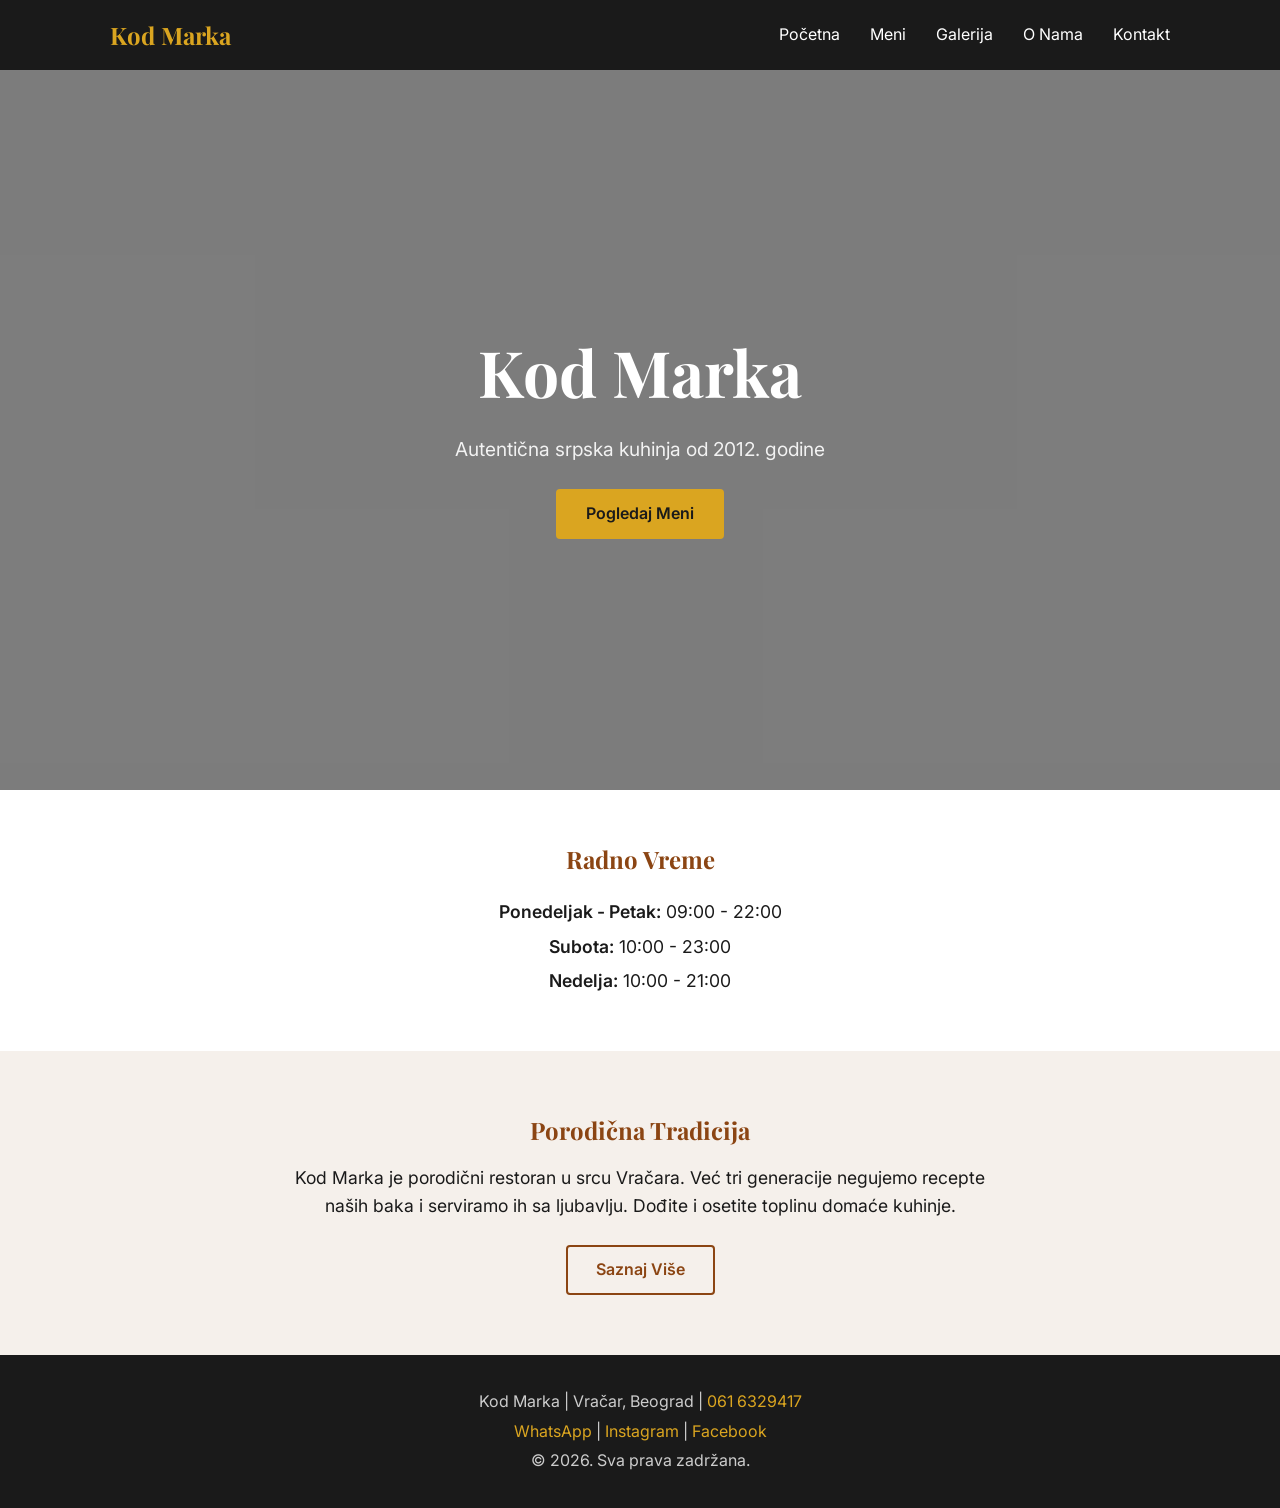
<file: index.html>
<!DOCTYPE html>
<html lang="sr">
<head>
    <meta charset="UTF-8">
    <meta name="viewport" content="width=device-width, initial-scale=1.0">
    <title>Kod Marka - Restoran u Vračaru</title>
    <link rel="stylesheet" href="style.css">
    <link href="https://fonts.googleapis.com/css2?family=Playfair+Display:wght@400;700&family=Inter:wght@400;600&display=swap" rel="stylesheet">
</head>
<body>

    <!-- ========== NAVIGATION ========== -->
    <nav>
        <div class="nav-container">
            <div class="logo">
                <a href="#">Kod Marka</a>
            </div>
            <ul class="nav-links" id="navLinks">
                <li><a href="index.html">Početna</a></li>
                <li><a href="menu.html">Meni</a></li>
                <li><a href="gallery.html">Galerija</a></li>
                <li><a href="about.html">O Nama</a></li>
                <li><a href="contact.html">Kontakt</a></li>
            </ul>
            <button class="hamburger" id="hamburger">☰</button>
        </div>
    </nav>

    <!-- ========== HERO ========== -->
    <header class="hero">
        <div class="hero-content">
            <h1>Kod Marka</h1>
            <p>Autentična srpska kuhinja od 2012. godine</p>
            <a href="menu.html" class="btn">Pogledaj Meni</a>
        </div>
    </header>

    <!-- ========== OPENING HOURS ========== -->
    <section class="hours">
        <div class="container">
            <h2>Radno Vreme</h2>
            <ul>
                <li><span>Ponedeljak - Petak:</span> 09:00 - 22:00</li>
                <li><span>Subota:</span> 10:00 - 23:00</li>
                <li><span>Nedelja:</span> 10:00 - 21:00</li>
            </ul>
        </div>
    </section>

    <!-- ========== ABOUT TEASER ========== -->
    <section class="about-teaser">
        <div class="container">
            <h2>Porodična Tradicija</h2>
            <p>Kod Marka je porodični restoran u srcu Vračara. Već tri generacije negujemo recepte naših baka i serviramo ih sa ljubavlju. Dođite i osetite toplinu domaće kuhinje.</p>
            <a href="about.html" class="btn-secondary">Saznaj Više</a>
        </div>
    </section>

    <!-- ========== FOOTER ========== -->
    <footer>
        <div class="container">
            <p>Kod Marka | Vračar, Beograd | <a href="tel:+381616329417">061 6329417</a></p>
            <p><a href="https://wa.me/381616329417">WhatsApp</a> | <a href="#">Instagram</a> | <a href="#">Facebook</a></p>
            <p>&copy; 2026. Sva prava zadržana.</p>
        </div>
    </footer>

    <script src="script.js"></script>
</body>
</html>
</file>
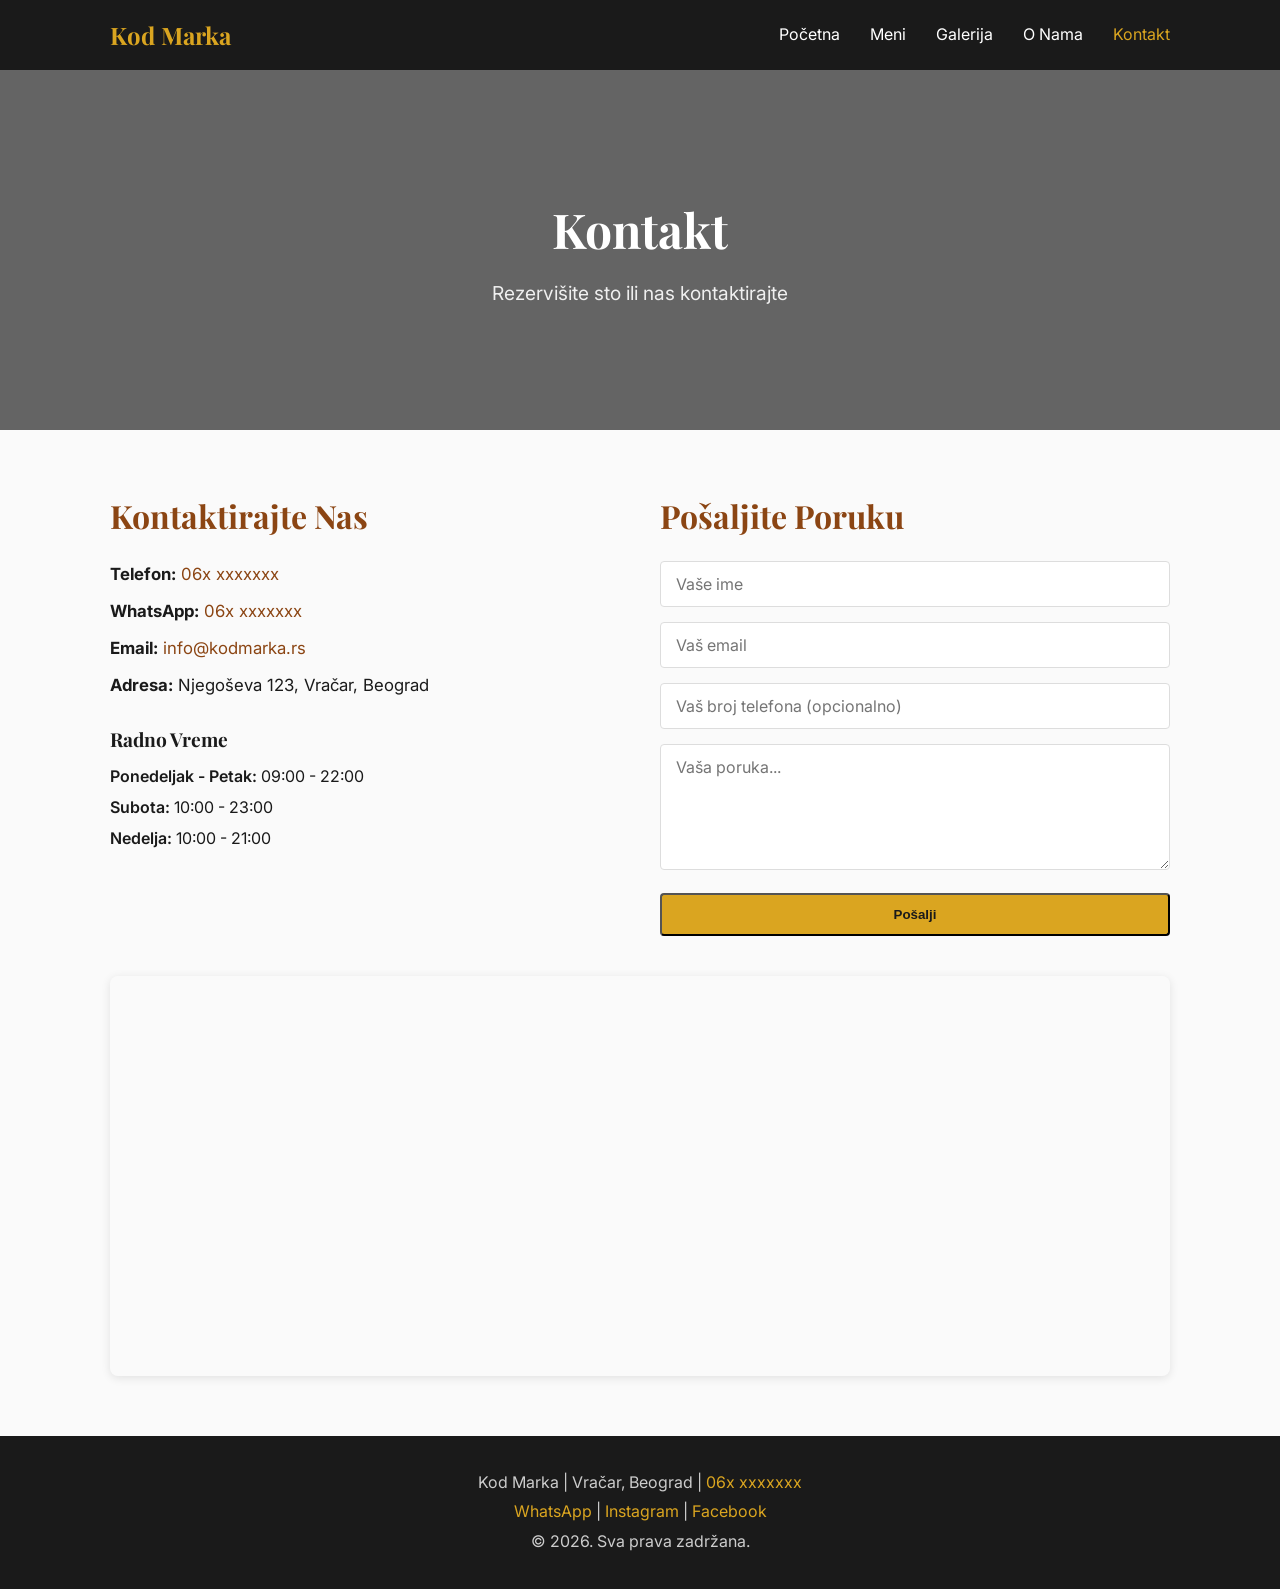
<file: contact.html>
<!DOCTYPE html>
<html lang="sr">
<head>
    <meta charset="UTF-8">
    <meta name="viewport" content="width=device-width, initial-scale=1.0">
    <title>Kontakt - Kod Marka</title>
    <link rel="stylesheet" href="style.css">
    <link href="https://fonts.googleapis.com/css2?family=Playfair+Display:wght@400;700&family=Inter:wght@400;600&display=swap" rel="stylesheet">
</head>
<body>

    <!-- ========== NAVIGATION ========== -->
    <nav>
        <div class="nav-container">
            <div class="logo"><a href="index.html">Kod Marka</a></div>
            <ul class="nav-links" id="navLinks">
                <li><a href="index.html">Početna</a></li>
                <li><a href="menu.html">Meni</a></li>
                <li><a href="gallery.html">Galerija</a></li>
                <li><a href="about.html">O Nama</a></li>
                <li><a href="contact.html" class="active">Kontakt</a></li>
            </ul>
            <button class="hamburger" id="hamburger">☰</button>
        </div>
    </nav>

    <!-- ========== CONTACT HERO ========== -->
    <header class="page-hero contact-hero">
        <div class="hero-content">
            <h1>Kontakt</h1>
            <p>Rezervišite sto ili nas kontaktirajte</p>
        </div>
    </header>

    <!-- ========== CONTACT SECTION ========== -->
    <section class="contact-section">
        <div class="container">
            <div class="contact-grid">
                <div class="contact-info">
                    <h2>Kontaktirajte Nas</h2>
                    <p><strong>Telefon:</strong> <a href="tel:+3816xxxxxxx">06x xxxxxxx</a></p>
                    <p><strong>WhatsApp:</strong> <a href="https://wa.me/3816xxxxxxx">06x xxxxxxx</a></p>
                    <p><strong>Email:</strong> <a href="mailto:info@kodmarka.rs">info@kodmarka.rs</a></p>
                    <p><strong>Adresa:</strong> Njegoševa 123, Vračar, Beograd</p>

                    <h3>Radno Vreme</h3>
                    <ul>
                        <li><span>Ponedeljak - Petak:</span> 09:00 - 22:00</li>
                        <li><span>Subota:</span> 10:00 - 23:00</li>
                        <li><span>Nedelja:</span> 10:00 - 21:00</li>
                    </ul>
                </div>

                <div class="contact-form">
                    <h2>Pošaljite Poruku</h2>
                    <form action="https://formspree.io/f/your-form-id" method="POST">
                        <input type="text" name="name" placeholder="Vaše ime" required>
                        <input type="email" name="email" placeholder="Vaš email" required>
                        <input type="tel" name="phone" placeholder="Vaš broj telefona (opcionalno)">
                        <textarea name="message" rows="5" placeholder="Vaša poruka..." required></textarea>
                        <button type="submit" class="btn">Pošalji</button>
                    </form>
                </div>
            </div>

            <!-- Google Maps -->
            <div class="map-container">
                <iframe 
                    src="https://www.google.com/maps/embed?pb=!1m18!1m12!1m3!1d2830.1234567890123!2d20.468!3d44.804!2m3!1f0!2f0!3f0!3m2!1i1024!2i768!4f13.1!3m3!1m2!1s0x0%3A0x0!2zNDTCsDQ4JzE0LjQiTiAyMMKwMjgnMDQuOCJF!5e0!3m2!1sen!2srs!4v1234567890" 
                    width="100%" 
                    height="400" 
                    style="border:0;" 
                    allowfullscreen="" 
                    loading="lazy">
                </iframe>
            </div>
        </div>
    </section>

    <!-- ========== FOOTER ========== -->
    <footer>
        <div class="container">
            <p>Kod Marka | Vračar, Beograd | <a href="tel:+3816xxxxxxx">06x xxxxxxx</a></p>
            <p><a href="https://wa.me/3816xxxxxxx">WhatsApp</a> | <a href="#">Instagram</a> | <a href="#">Facebook</a></p>
            <p>&copy; 2026. Sva prava zadržana.</p>
        </div>
    </footer>

    <script src="script.js"></script>
</body>
</html>
</file>
<file: style.css>
/* ===== RESET & BASE ===== */
* {
    margin: 0;
    padding: 0;
    box-sizing: border-box;
}

body {
    font-family: 'Inter', sans-serif;
    color: #1A1A1A;
    background: #FAFAFA;
    line-height: 1.6;
}

h1, h2, h3 {
    font-family: 'Playfair Display', serif;
    font-weight: 700;
}

.container {
    max-width: 1100px;
    margin: 0 auto;
    padding: 0 20px;
}

a {
    text-decoration: none;
    color: inherit;
}

.btn {
    display: inline-block;
    background: #DAA520;
    color: #1A1A1A;
    padding: 12px 30px;
    border-radius: 4px;
    font-weight: 600;
    transition: background 0.3s;
}

.btn:hover {
    background: #C49A1A;
}

.btn-secondary {
    display: inline-block;
    border: 2px solid #8B4513;
    color: #8B4513;
    padding: 10px 28px;
    border-radius: 4px;
    font-weight: 600;
    transition: background 0.3s;
}

.btn-secondary:hover {
    background: #8B4513;
    color: #FFF;
}

/* ===== NAVIGATION ===== */
nav {
    background: #1A1A1A;
    color: #FFF;
    padding: 16px 0;
    position: fixed;
    width: 100%;
    top: 0;
    z-index: 100;
}

.nav-container {
    display: flex;
    justify-content: space-between;
    align-items: center;
    max-width: 1100px;
    margin: 0 auto;
    padding: 0 20px;
}

.logo a {
    font-family: 'Playfair Display', serif;
    font-size: 1.5rem;
    font-weight: 700;
    color: #DAA520;
}

.nav-links {
    list-style: none;
    display: flex;
    gap: 30px;
}

.nav-links a {
    color: #FFF;
    font-weight: 400;
    transition: color 0.3s;
}

.nav-links a:hover {
    color: #DAA520;
}

.hamburger {
    display: none;
    font-size: 1.5rem;
    background: none;
    border: none;
    color: #FFF;
    cursor: pointer;
}

/* ===== HERO ===== */
.hero {
    height: 80vh;
    background-image: url('https://images.unsplash.com/photo-1517248135467-4c7edcad34c4?w=1200');
    background-size: cover;
    background-position: center;
    display: flex;
    align-items: center;
    justify-content: center;
    text-align: center;
    color: #FFF;
    margin-top: 70px;
    position: relative;
}

.hero::after {
    content: '';
    position: absolute;
    inset: 0;
    background: rgba(0,0,0,0.5);
}

.hero-content {
    position: relative;
    z-index: 1;
}

.hero h1 {
    font-size: 4rem;
    margin-bottom: 10px;
}

.hero p {
    font-size: 1.2rem;
    margin-bottom: 25px;
    opacity: 0.9;
}

/* ===== OPENING HOURS ===== */
.hours {
    background: #FFF;
    padding: 50px 0;
    text-align: center;
}

.hours h2 {
    margin-bottom: 20px;
    color: #8B4513;
}

.hours ul {
    list-style: none;
    font-size: 1.1rem;
}

.hours ul li {
    margin: 6px 0;
}

.hours ul li span {
    font-weight: 600;
}

/* ===== ABOUT TEASER ===== */
.about-teaser {
    padding: 60px 0;
    text-align: center;
    background: #F5F0EB;
}

.about-teaser h2 {
    color: #8B4513;
    margin-bottom: 15px;
}

.about-teaser p {
    max-width: 700px;
    margin: 0 auto 25px;
    font-size: 1.1rem;
}

/* ===== FOOTER ===== */
footer {
    background: #1A1A1A;
    color: #CCC;
    text-align: center;
    padding: 30px 0;
}

footer a {
    color: #DAA520;
}

footer a:hover {
    color: #FFF;
}

footer p {
    margin: 4px 0;
}

/* ===== ACTIVE NAV LINK ===== */
.nav-links a.active {
    color: #DAA520;
}

/* ===== PAGE HERO (for inner pages) ===== */
.page-hero {
    height: 40vh;
    background-size: cover;
    background-position: center;
    display: flex;
    align-items: center;
    justify-content: center;
    text-align: center;
    color: #FFF;
    margin-top: 70px;
    position: relative;
}

.page-hero::after {
    content: '';
    position: absolute;
    inset: 0;
    background: rgba(0,0,0,0.6);
}

.page-hero .hero-content {
    position: relative;
    z-index: 1;
}

.page-hero h1 {
    font-size: 3rem;
    margin-bottom: 10px;
}

.page-hero p {
    font-size: 1.2rem;
    opacity: 0.9;
}

.menu-hero {
    background-image: url('https://images.unsplash.com/photo-1555939594-58d7cb561ad1?w=1200');
}

.gallery-hero {
    background-image: url('https://images.unsplash.com/photo-1517248135467-4c7edcad34c4?w=1200');
}

.about-hero {
    background-image: url('https://images.unsplash.com/photo-1555396273-367ea4eb4db5?w=1200');
}

.contact-hero {
    background-image: url('https://images.unsplash.com/photo-1414235077428-338989a2e8c0?w=1200');
}

/* ===== MENU PAGE ===== */
.menu-section {
    padding: 60px 0;
    background: #FAFAFA;
}

.menu-filters {
    text-align: center;
    margin-bottom: 40px;
}

.menu-filters .filter-btn {
    background: none;
    border: 2px solid #8B4513;
    color: #8B4513;
    padding: 8px 20px;
    margin: 0 5px 10px 5px;
    border-radius: 20px;
    cursor: pointer;
    font-weight: 600;
    transition: all 0.3s;
}

.menu-filters .filter-btn.active,
.menu-filters .filter-btn:hover {
    background: #8B4513;
    color: #FFF;
}

.menu-grid {
    display: grid;
    grid-template-columns: repeat(auto-fill, minmax(300px, 1fr));
    gap: 25px;
}

.menu-item {
    background: #FFF;
    border-radius: 8px;
    padding: 20px;
    box-shadow: 0 2px 10px rgba(0,0,0,0.05);
    transition: transform 0.2s;
}

.menu-item:hover {
    transform: translateY(-3px);
}

.menu-item h3 {
    font-family: 'Playfair Display', serif;
    color: #1A1A1A;
    font-size: 1.2rem;
    margin-bottom: 5px;
}

.menu-item .description {
    color: #666;
    font-size: 0.95rem;
    margin-bottom: 8px;
}

.menu-item .price {
    font-weight: 700;
    color: #8B4513;
    font-size: 1.1rem;
}

.menu-item .category-tag {
    display: inline-block;
    background: #F5F0EB;
    color: #8B4513;
    font-size: 0.75rem;
    padding: 2px 10px;
    border-radius: 10px;
    margin-top: 5px;
}

/* ===== GALLERY PAGE ===== */
.gallery-section {
    padding: 60px 0;
    background: #FAFAFA;
}

.gallery-filters {
    text-align: center;
    margin-bottom: 40px;
}

.gallery-filters .filter-btn {
    background: none;
    border: 2px solid #8B4513;
    color: #8B4513;
    padding: 8px 20px;
    margin: 0 5px 10px 5px;
    border-radius: 20px;
    cursor: pointer;
    font-weight: 600;
    transition: all 0.3s;
}

.gallery-filters .filter-btn.active,
.gallery-filters .filter-btn:hover {
    background: #8B4513;
    color: #FFF;
}

.gallery-grid {
    display: grid;
    grid-template-columns: repeat(auto-fill, minmax(250px, 1fr));
    gap: 15px;
}

.gallery-grid img {
    width: 100%;
    height: 250px;
    object-fit: cover;
    border-radius: 8px;
    transition: transform 0.3s;
    cursor: pointer;
}

.gallery-grid img:hover {
    transform: scale(1.03);
}

/* ===== ABOUT PAGE ===== */
.about-section {
    padding: 60px 0;
    background: #FAFAFA;
}

.about-grid {
    display: grid;
    grid-template-columns: 1fr 1fr;
    gap: 40px;
    align-items: center;
    margin-bottom: 60px;
}

.about-text h2 {
    font-family: 'Playfair Display', serif;
    color: #8B4513;
    font-size: 2rem;
    margin-bottom: 20px;
}

.about-text p {
    font-size: 1.05rem;
    line-height: 1.8;
    margin-bottom: 15px;
    color: #333;
}

.about-image img {
    width: 100%;
    border-radius: 8px;
    box-shadow: 0 4px 20px rgba(0,0,0,0.1);
}

.values {
    text-align: center;
}

.values h2 {
    font-family: 'Playfair Display', serif;
    color: #8B4513;
    font-size: 2rem;
    margin-bottom: 40px;
}

.values-grid {
    display: grid;
    grid-template-columns: repeat(auto-fill, minmax(280px, 1fr));
    gap: 30px;
}

.value-item {
    background: #FFF;
    padding: 30px 20px;
    border-radius: 8px;
    box-shadow: 0 2px 10px rgba(0,0,0,0.05);
}

.value-item h3 {
    font-size: 1.1rem;
    color: #1A1A1A;
    margin-bottom: 10px;
}

.value-item p {
    color: #666;
    font-size: 0.95rem;
}

/* ===== CONTACT PAGE ===== */
.contact-section {
    padding: 60px 0;
    background: #FAFAFA;
}

.contact-grid {
    display: grid;
    grid-template-columns: 1fr 1fr;
    gap: 40px;
    margin-bottom: 40px;
}

.contact-info h2 {
    font-family: 'Playfair Display', serif;
    color: #8B4513;
    font-size: 2rem;
    margin-bottom: 20px;
}

.contact-info p {
    font-size: 1.05rem;
    margin-bottom: 10px;
}

.contact-info a {
    color: #8B4513;
    text-decoration: none;
}

.contact-info a:hover {
    text-decoration: underline;
}

.contact-info h3 {
    font-size: 1.2rem;
    margin-top: 25px;
    margin-bottom: 10px;
    color: #1A1A1A;
}

.contact-info ul {
    list-style: none;
    padding: 0;
}

.contact-info ul li {
    margin: 5px 0;
    font-size: 1rem;
}

.contact-info ul li span {
    font-weight: 600;
}

.contact-form h2 {
    font-family: 'Playfair Display', serif;
    color: #8B4513;
    font-size: 2rem;
    margin-bottom: 20px;
}

.contact-form input,
.contact-form textarea {
    width: 100%;
    padding: 12px 15px;
    margin-bottom: 15px;
    border: 1px solid #DDD;
    border-radius: 4px;
    font-family: 'Inter', sans-serif;
    font-size: 1rem;
}

.contact-form input:focus,
.contact-form textarea:focus {
    border-color: #8B4513;
    outline: none;
}

.contact-form button {
    width: 100%;
}

.map-container {
    margin-top: 40px;
    border-radius: 8px;
    overflow: hidden;
    box-shadow: 0 2px 10px rgba(0,0,0,0.1);
}

.map-container iframe {
    display: block;
}

/* ===== MOBILE RESPONSIVE ===== */
@media (max-width: 768px) {
    .page-hero {
        height: 30vh;
        margin-top: 60px;
    }

    .page-hero h1 {
        font-size: 2rem;
    }

    .page-hero p {
        font-size: 1rem;
    }

    .about-grid {
        grid-template-columns: 1fr;
        gap: 30px;
    }

    .contact-grid {
        grid-template-columns: 1fr;
        gap: 30px;
    }

    .menu-grid {
        grid-template-columns: 1fr;
    }

    .gallery-grid {
        grid-template-columns: repeat(2, 1fr);
    }

    .gallery-grid img {
        height: 180px;
    }

    .values-grid {
        grid-template-columns: 1fr;
    }
}

@media (max-width: 480px) {
    .gallery-grid {
        grid-template-columns: 1fr;
    }

    .gallery-grid img {
        height: 200px;
    }

    .menu-filters .filter-btn,
    .gallery-filters .filter-btn {
        font-size: 0.85rem;
        padding: 6px 14px;
        margin: 0 3px 8px 3px;
    }
}

/* ===== MOBILE RESPONSIVE ===== */
@media (max-width: 768px) {
    .nav-links {
        display: none;
        flex-direction: column;
        gap: 0;
        background: #1A1A1A;
        width: 100%;
        padding: 20px 0;
    }

    .nav-links.open {
        display: flex;
    }

    .nav-links a {
        padding: 10px 0;
        text-align: center;
    }

    .hamburger {
        display: block;
    }

    .hero h1 {
        font-size: 2.5rem;
    }

    .hero p {
        font-size: 1rem;
    }

    .hero {
        height: 60vh;
    }
}
/* ===== MENU ITEM WITH IMAGE ===== */
.menu-item {
    background: #FFF;
    border-radius: 12px;
    overflow: hidden;
    box-shadow: 0 2px 12px rgba(0,0,0,0.06);
    transition: transform 0.25s ease, box-shadow 0.25s ease;
}

.menu-item:hover {
    transform: translateY(-4px);
    box-shadow: 0 8px 25px rgba(0,0,0,0.1);
}

.menu-image {
    width: 100%;
    height: 200px;
    object-fit: cover;
    display: block;
    box-shadow: 0 8px 20px rgba(0, 0, 0, 0.2);
    border-radius: 8px;
}

.menu-item-content {
    padding: 18px 20px 20px;
}

.menu-item h3 {
    font-family: 'Playfair Display', serif;
    color: #1A1A1A;
    font-size: 1.2rem;
    margin-bottom: 6px;
}

.menu-item .description {
    color: #666;
    font-size: 0.92rem;
    line-height: 1.5;
    margin-bottom: 12px;
}

.menu-item-footer {
    display: flex;
    justify-content: space-between;
    align-items: center;
}

.menu-item .price {
    font-weight: 700;
    color: #8B4513;
    font-size: 1.1rem;
}

.menu-item .category-tag {
    display: inline-block;
    background: #F5F0EB;
    color: #8B4513;
    font-size: 0.7rem;
    padding: 3px 12px;
    border-radius: 12px;
    text-transform: uppercase;
    letter-spacing: 0.5px;
}

.no-items {
    text-align: center;
    color: #999;
    font-size: 1.1rem;
    padding: 40px 0;
}

/* ===== RESPONSIVE: MENU ===== */
@media (max-width: 768px) {
    .menu-image {
        height: 160px;
    }

    .menu-item-content {
        padding: 14px 16px 16px;
    }

    .menu-item h3 {
        font-size: 1rem;
    }

    .menu-item .description {
        font-size: 0.85rem;
    }

    .menu-item .price {
        font-size: 1rem;
    }
}

@media (max-width: 480px) {
    .menu-image {
        height: 140px;
    }
}
</file>
